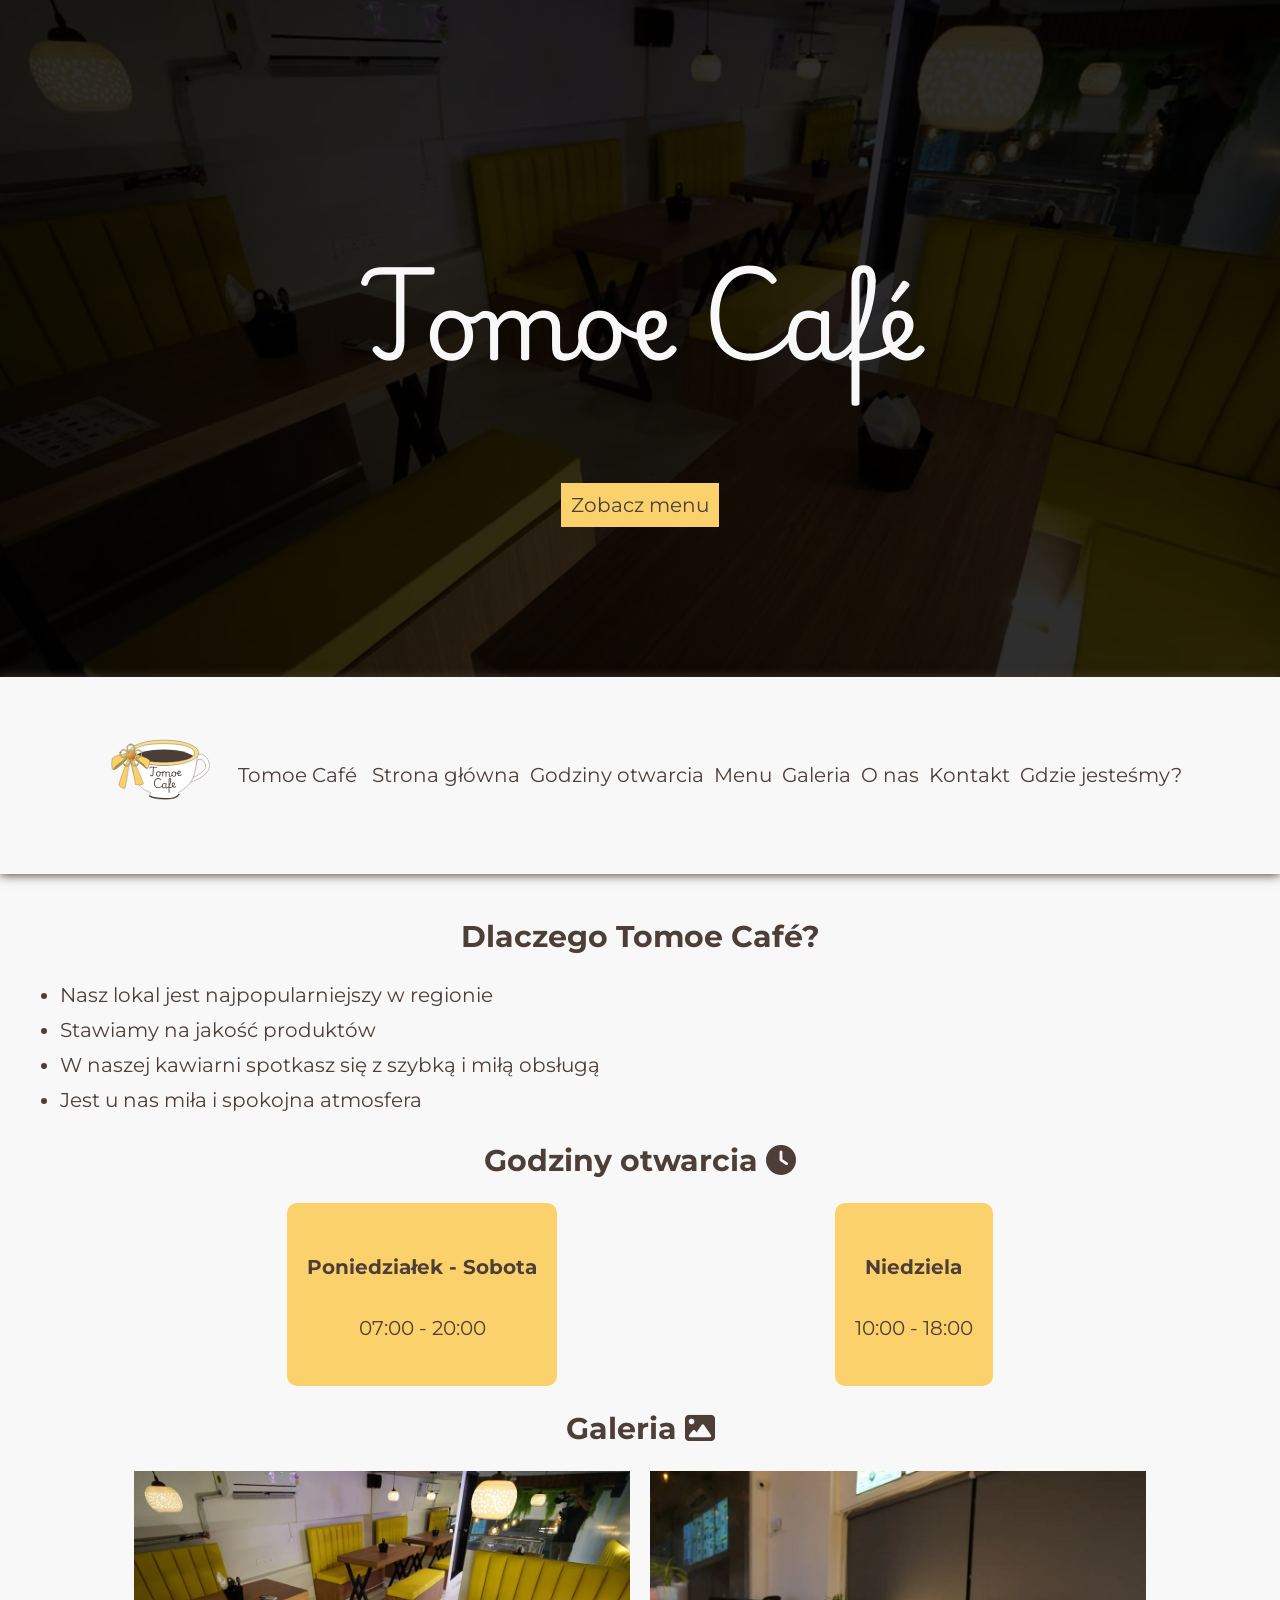
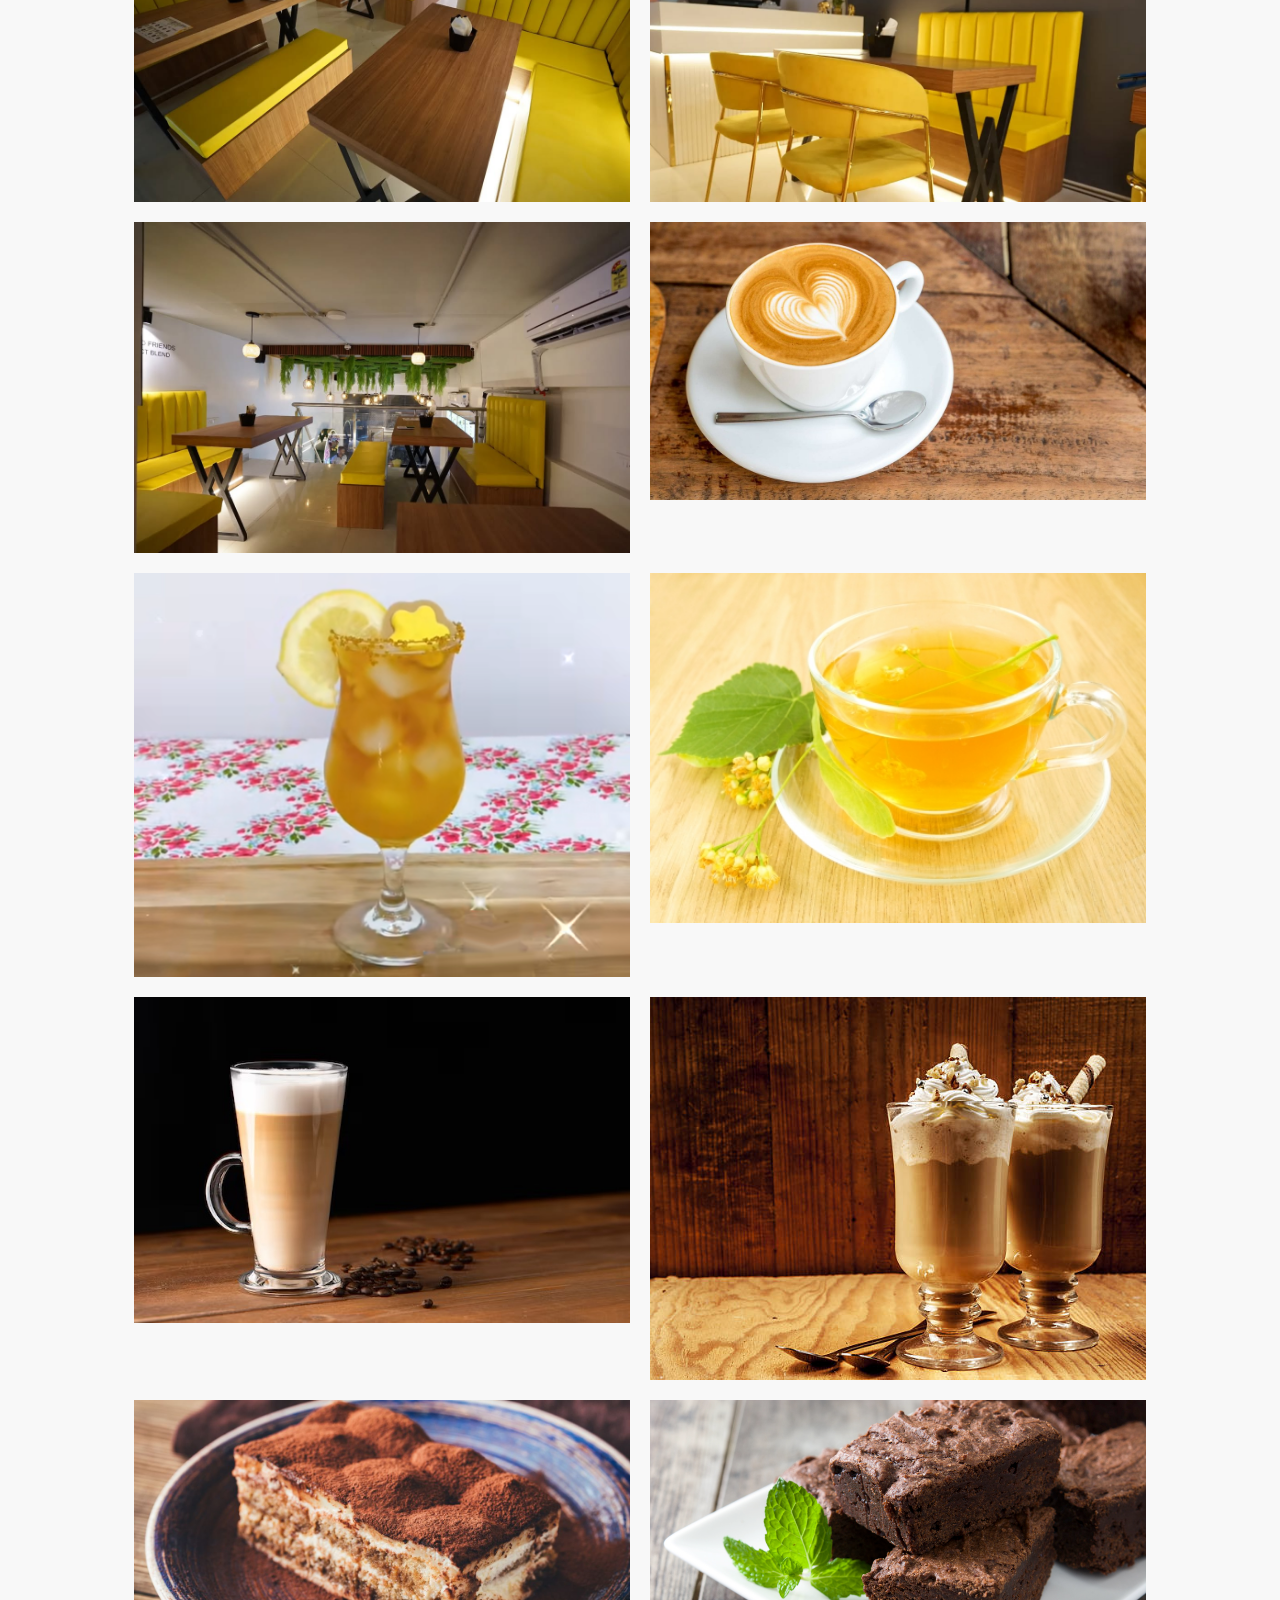
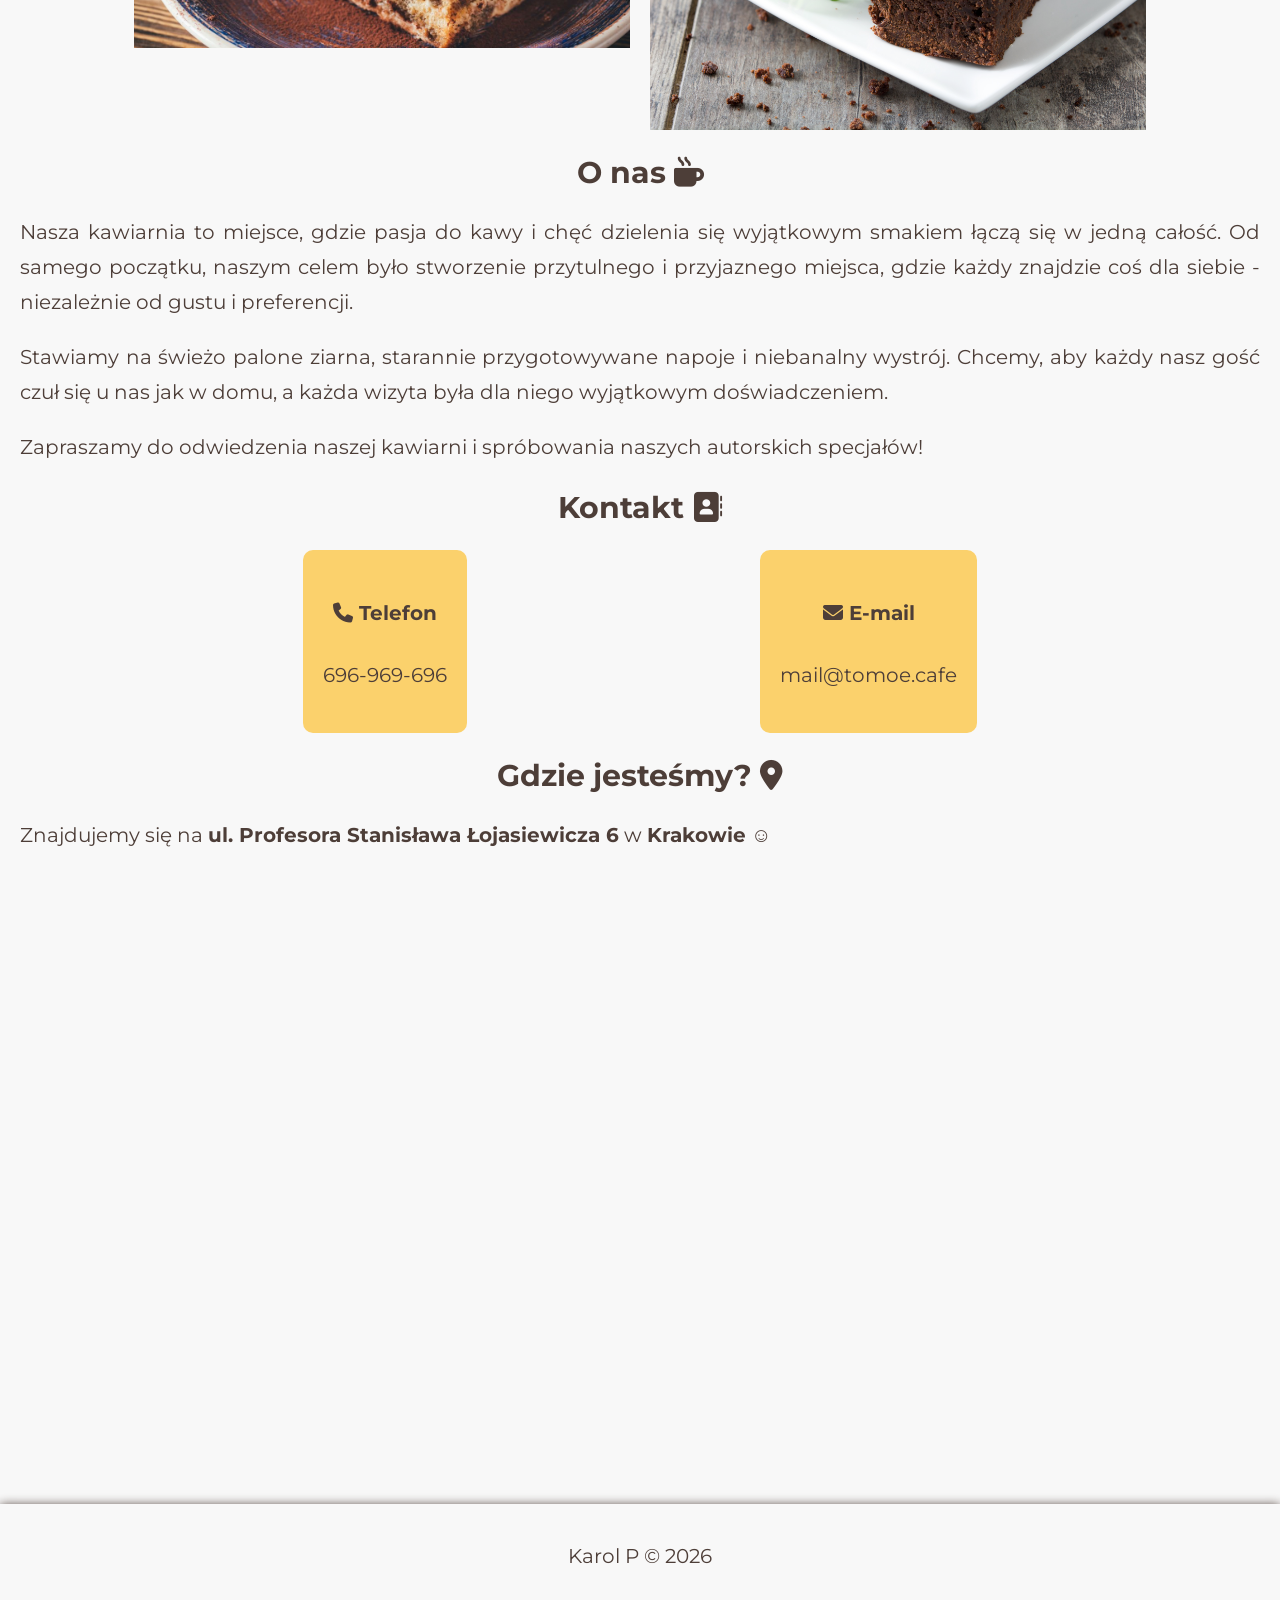
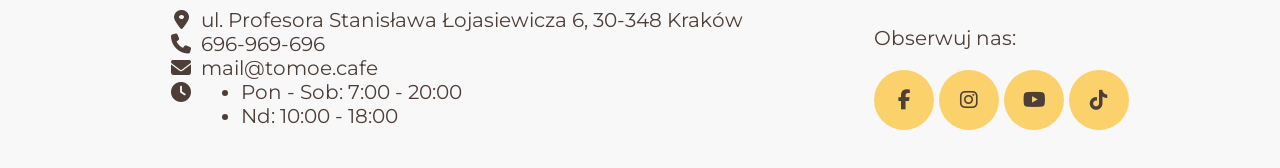
<file: index.html>
<!DOCTYPE html>
<html lang="pl-PL">
<head>
    <meta charset="UTF-8">
    <meta name="viewport" content="width=device-width, initial-scale=1.0">
    <title>Tomoe Café</title>
    <link rel="icon" href="img/logo.svg">
    <link rel="stylesheet" href="css/style.css">
    <link rel="stylesheet" href="css/layout.css">
    <link rel="stylesheet" href="https://cdnjs.cloudflare.com/ajax/libs/font-awesome/6.7.2/css/all.min.css">
    <link href="https://fonts.googleapis.com/css2?family=Montserrat:ital,wght@0,100..900;1,100..900&family=Playwrite+PL:wght@100..400&display=swap" rel="stylesheet">
</head>
<body>
    <section id="start">
        <h1>Tomoe Café</h1>
        <a href="menu.html" class="btn">Zobacz menu</a>
    </section>
    <header>
        <img src="img/logo.svg" alt="Logo kawiarni przedstawiające białą filiżankę kawy udekorowaną żółtą wstążką i metalową przypinką w kształcie kwiatka o żółtych płatkach." style="width: 125px;">
        <p>Tomoe Café</p>
        <nav>
            <a href="index.html#">Strona główna</a>
            <a href="index.html#open">Godziny otwarcia</a>
            <a href="menu.html">Menu</a>
            <a href="index.html#gallery">Galeria</a>
            <a href="index.html#about-us">O nas</a>
            <a href="index.html#contact">Kontakt</a>
            <a href="index.html#location">Gdzie jesteśmy?</a>
        </nav>
    </header>
    <main>
        <section>
            <h1>Dlaczego Tomoe Café?</h1>
            <ul>
                <li>Nasz lokal jest najpopularniejszy w regionie</li>
                <li>Stawiamy na jakość produktów</li>
                <li>W naszej kawiarni spotkasz się z szybką i miłą obsługą</li>
                <li>Jest u nas miła i spokojna atmosfera</li>
            </ul>
        </section>
        <section id="open">
            <h1>Godziny otwarcia <i class="fa-solid fa-clock"></i></h1>
            <div>
                <div class="block">
                    <h4>Poniedziałek - Sobota</h4>
                    <p>07:00 - 20:00</p>
                </div>
                <div class="block">
                    <h4>Niedziela</h4>
                    <p>10:00 - 18:00</p>
                </div>
            </div>
        </section>
        <section id="gallery">
            <h1>Galeria <i class="fa-solid fa-image"></i></h1>
            <div>
                <img src="img/cafe.jpg" alt="Zdjęcie przedstawiające wnętrze kawiarni. Są tam żółte kanapy i drewniane, prostokątne stoliki.">
                <img src="img/cafe2.jpg" alt="Zdjęcie przedstawiające wnętrze kawiarni. Są tam żółte kanapy, żółte krzesła i drewniany, prostokątny stolik.">
                <img src="img/cafe3.jpg" alt="Zdjęcie przedstawiające wnętrze kawiarni. Są tam żółte kanapy i drewniane, prostokątne stoliki. W tle widać różne zielone rośliny zwisające z sufitu.">
                <img src="img/kawa.jpg" alt="Zdjęcie przedstawiające filiżankę kawy na talerzyku z łyżeczką. Na kawie jest narysowany wzór - serce.">
                <img src="img/mami-iced-tea.png" alt="Zdjęcie mrożonej herbaty o żółtej barwie z czekoladką w kształcie kwiatka i kawałkiem cytryny na górze szklanki.">
                <img src="img/filizanka-zoltej-herbaty.jpg" alt="Zdjęcie filiżanki żółtej herbaty z liściem i żółtymi kwiatami w tle.">
                <img src="img/latte.jpg" alt="Zdjęcie szklanki Latte Macchiato na drewnianym stoliku. Obok niej znajdują się ziarna kawy.">
                <img src="img/frappuccino.jpg" alt="Zdjęcie dwóch szklanek Frappuccino z bitą śmietaną, wiórkami czekolady i waflowymi rurkami.">
                <img src="img/tiramisu.jpg" alt="Zdjęcie kawałka ciasta Tiramisu na okrągłym, czarnym talerzyku.">
                <img src="img/brownie.jpg" alt="Zdjęcie paru kawałków ciasta Brownie znajdujące się na prostokątnym, białym talerzyku. Dekoracją na talerzu jest listek mięty.">
            </div>
        </section>
        <section id="about-us">
            <h1>O nas <i class="fa-solid fa-mug-hot"></i></h1>
            <p>Nasza kawiarnia to miejsce, gdzie pasja do kawy i chęć dzielenia się wyjątkowym smakiem łączą się w jedną całość. Od samego początku, naszym celem było stworzenie przytulnego i przyjaznego miejsca, gdzie każdy znajdzie coś dla siebie - niezależnie od gustu i preferencji.</p>
            <p>Stawiamy na świeżo palone ziarna, starannie przygotowywane napoje i niebanalny wystrój. Chcemy, aby każdy nasz gość czuł się u nas jak w domu, a każda wizyta była dla niego wyjątkowym doświadczeniem.</p>
            <p>Zapraszamy do odwiedzenia naszej kawiarni i spróbowania naszych autorskich specjałów!</p>
        </section>
        <section id="contact">
            <h1>Kontakt <i class="fa-solid fa-address-book"></i></h1>
            <div>
                <div id="tel" class="block">
                    <h4><i class="fa-solid fa-phone"></i> Telefon</h4>
                    <p>696-969-696</p>
                </div>
                <div id="e-mail" class="block">
                    <h4><i class="fa-solid fa-envelope"></i> E-mail</h4>
                    <p>mail@tomoe.cafe</p>
                </div>
            </div>
        </section>
        <section id="location">
            <h1>Gdzie jesteśmy? <i class="fa-solid fa-location-dot"></i></h1>
            <p>Znajdujemy się na <strong>ul. Profesora Stanisława Łojasiewicza 6</strong> w <strong>Krakowie</strong> &#9786;</p>
            <iframe style="width:100%;height:600px;" src="https://maps.google.com/maps?q=Profesora Stanisława Łojasiewicza 6, 30-348 Kraków&amp;t=&amp;z=14&amp;ie=UTF8&amp;iwloc=B&amp;output=embed"></iframe>
        </section>
    </main>
    <footer>
        <p>Karol P &copy; 2026</p>
        <div>
            <ul class="fa-ul">
                <li><span class="fa-li"><i class="fa-solid fa-location-dot"></i></span>ul. Profesora Stanisława Łojasiewicza 6, 30-348 Kraków</li>
                <li><span class="fa-li"><i class="fa-solid fa-phone"></i></span>696-969-696</li>
                <li><span class="fa-li"><i class="fa-solid fa-envelope"></i></span>mail@tomoe.cafe</li>
                <li><span class="fa-li"><i class="fa-solid fa-clock"></i></span>
                    <ul style="list-style-type: disc;">
                        <li>Pon - Sob: 7:00 - 20:00</li>
                        <li>Nd: 10:00 - 18:00</li>
                    </ul>
                </li>
            </ul>
            <div>
                <p>Obserwuj nas:</p>
                <a href="https://www.facebook.com" target="_blank" class="smedialink"><i class="fa-brands fa-facebook-f"></i></a>
                <a href="https://www.instagram.com" target="_blank" class="smedialink"><i class="fa-brands fa-instagram"></i></a>
                <a href="https://www.youtube.com" target="_blank" class="smedialink"><i class="fa-brands fa-youtube"></i></a>
                <a href="https://www.tiktok.com" target="_blank" class="smedialink"><i class="fa-brands fa-tiktok"></i></a>
            </div>
        </div>
    </footer>
</body>
</html>
</file>
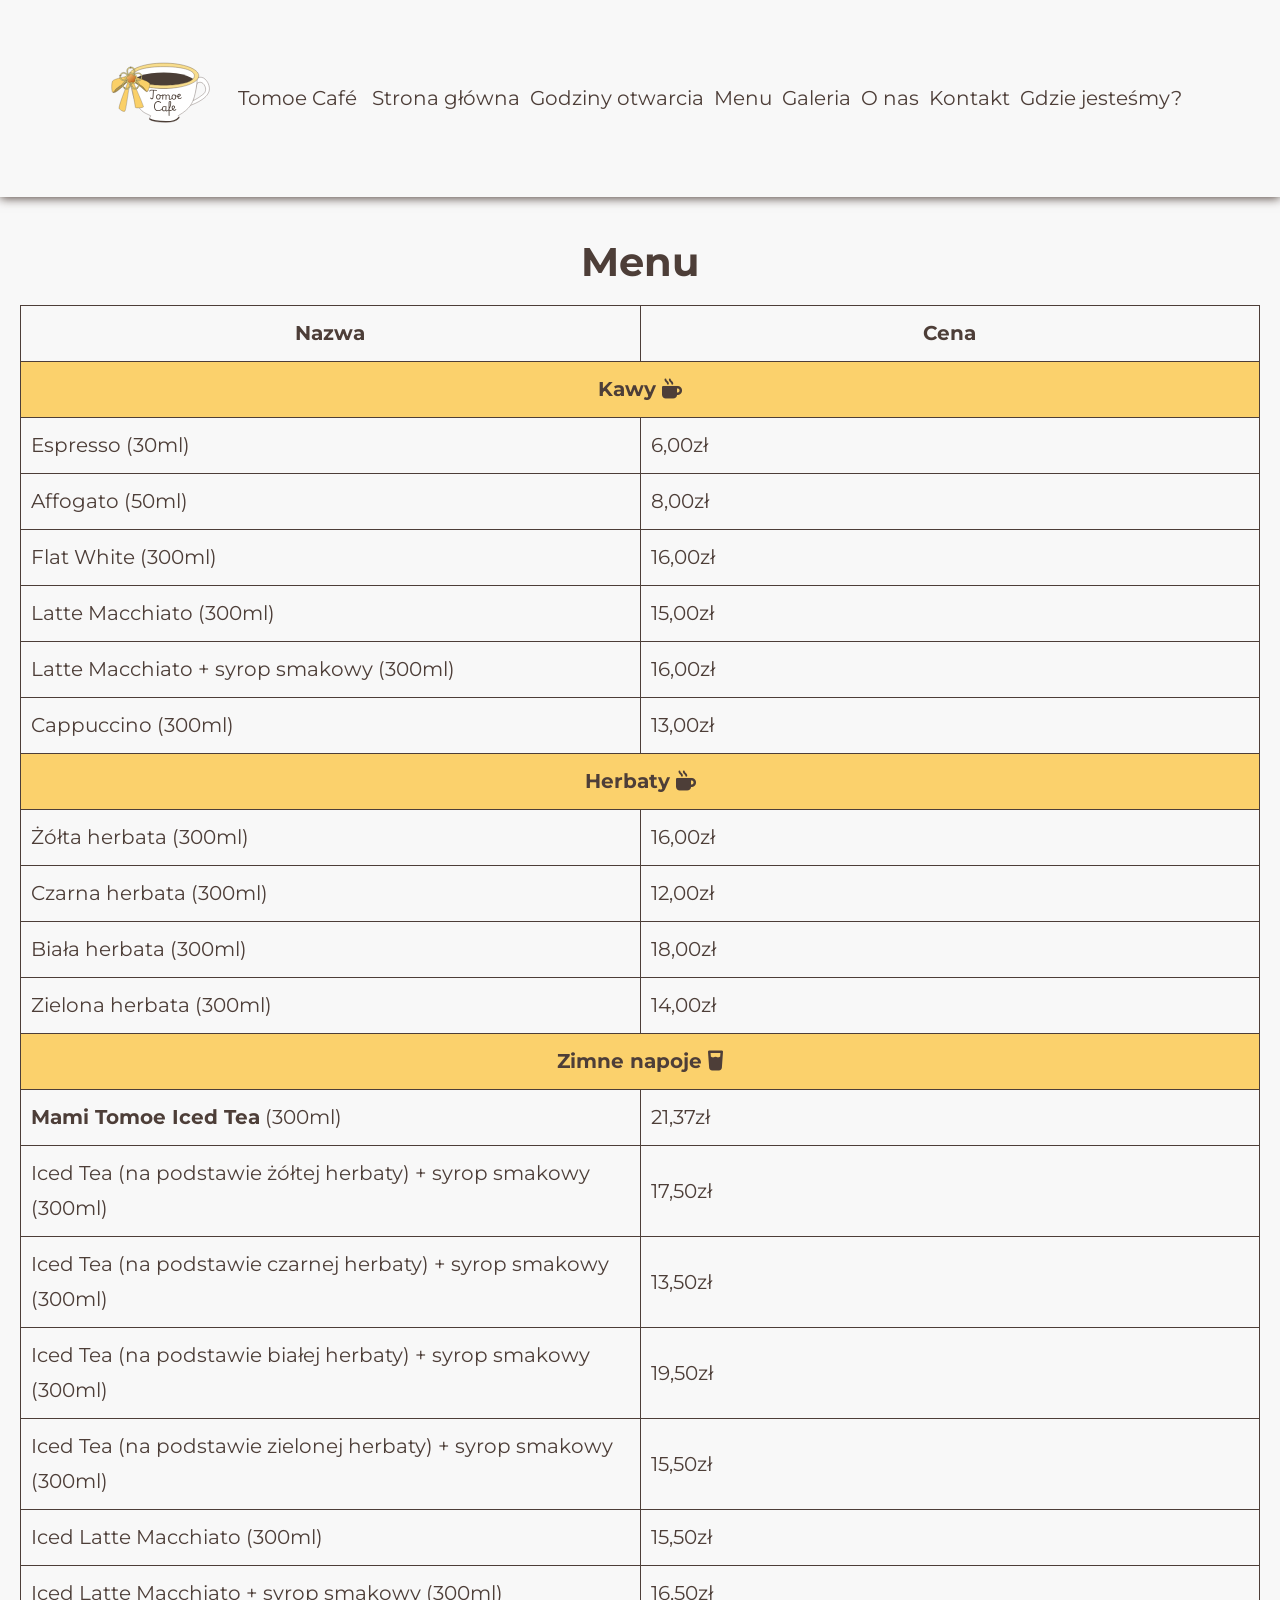
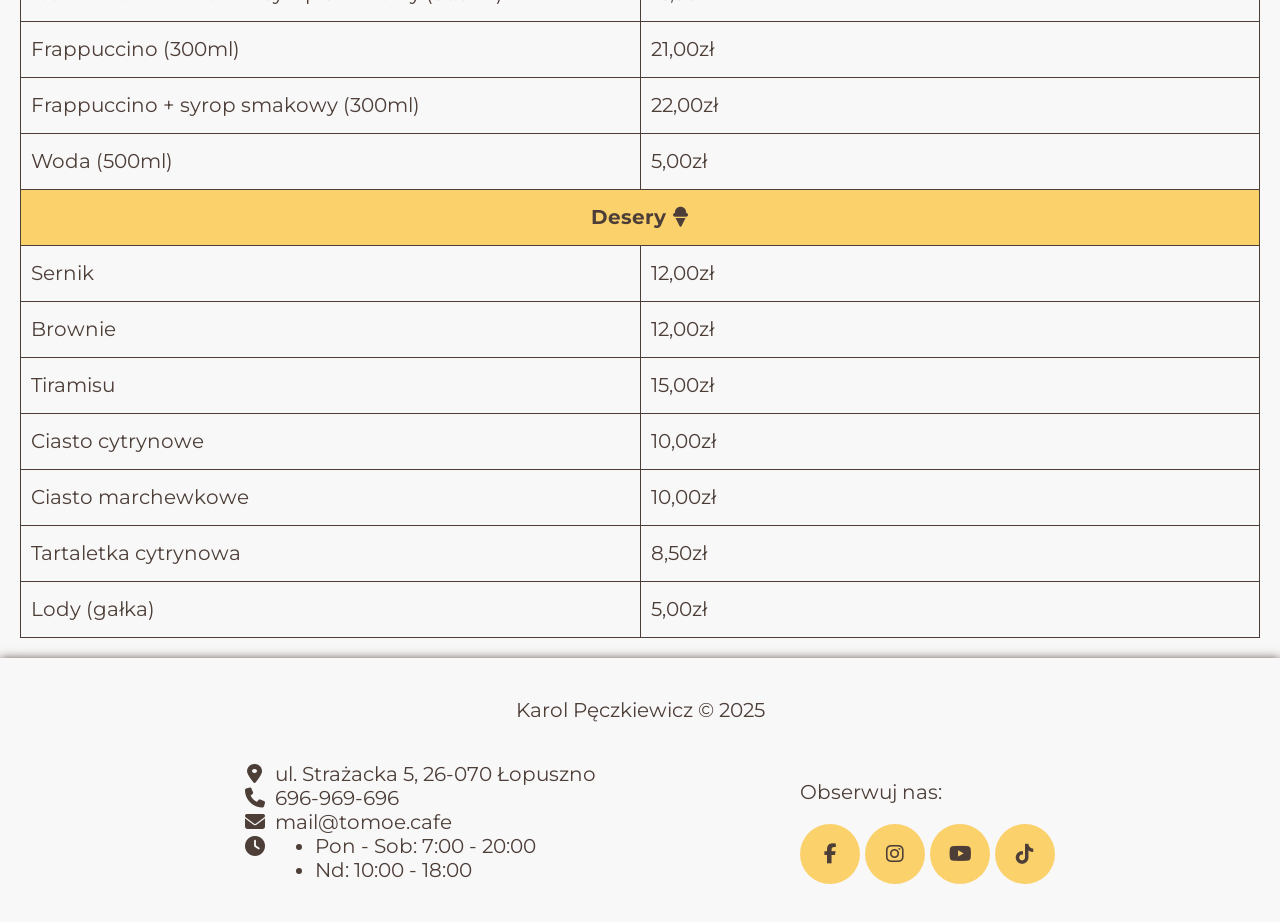
<file: menu.html>
<!DOCTYPE html>
<html lang="pl">
<head>
    <meta charset="UTF-8">
    <meta name="viewport" content="width=device-width, initial-scale=1.0">
    <link rel="icon" href="img/logo.svg">
    <title>Tomoe Café &mdash; Menu</title>
    <link rel="stylesheet" href="css/style.css">
    <link rel="stylesheet" href="css/layout.css">
    <link rel="stylesheet" href="https://cdnjs.cloudflare.com/ajax/libs/font-awesome/6.7.2/css/all.min.css">
    <link href="https://fonts.googleapis.com/css2?family=Montserrat:ital,wght@0,100..900;1,100..900&family=Playwrite+HU:wght@100..400&display=swap" rel="stylesheet">
</head>
<body>
    <header>
        <img src="img/logo.svg" alt="" style="width: 125px;">
        <p>Tomoe Café</p>
        <nav>
            <a href="index.html">Strona główna</a>
            <a href="index.html#open">Godziny otwarcia</a>
            <a href="menu.html#">Menu</a>
            <a href="index.html#gallery">Galeria</a>
            <a href="index.html#about-us">O nas</a>
            <a href="index.html#contact">Kontakt</a>
            <a href="index.html#location">Gdzie jesteśmy?</a>
        </nav>
    </header>
    <main>
        <h1>Menu</h1>
        <table>
            <tr><th>Nazwa</th><th>Cena</th></tr>
            <tr><th colspan="2" class="menu-category">Kawy <i class="fa-solid fa-mug-hot"></i></th></tr>
            <tr><td>Espresso (30ml)</td><td>6,00zł</td></tr>
            <tr><td>Affogato (50ml)</td><td>8,00zł</td></tr>
            <tr><td>Flat White (300ml)</td><td>16,00zł</td></tr>
            <tr><td>Latte Macchiato (300ml)</td><td>15,00zł</td></tr>
            <tr><td>Latte Macchiato + syrop smakowy (300ml)</td><td>16,00zł</td></tr>
            <tr><td>Cappuccino (300ml)</td><td>13,00zł</td></tr>
            <tr><th colspan="2" class="menu-category">Herbaty <i class="fa-solid fa-mug-hot"></i></th></tr>
            <tr><td>Żółta herbata (300ml)</td><td>16,00zł</td></tr>
            <tr><td>Czarna herbata (300ml)</td><td>12,00zł</td></tr>
            <tr><td>Biała herbata (300ml)</td><td>18,00zł</td></tr>
            <tr><td>Zielona herbata (300ml)</td><td>14,00zł</td></tr>
            <tr><th colspan="2" class="menu-category">Zimne napoje <i class="fa-solid fa-glass-water"></i></th></tr>
            <tr><td><strong>Mami Tomoe Iced Tea</strong> (300ml)</td><td>21,37zł</td></tr>
            <tr><td>Iced Tea (na podstawie żółtej herbaty) + syrop smakowy (300ml)</td><td>17,50zł</td></tr>
            <tr><td>Iced Tea (na podstawie czarnej herbaty) + syrop smakowy (300ml)</td><td>13,50zł</td></tr>
            <tr><td>Iced Tea (na podstawie białej herbaty) + syrop smakowy (300ml)</td><td>19,50zł</td></tr>
            <tr><td>Iced Tea (na podstawie zielonej herbaty) + syrop smakowy (300ml)</td><td>15,50zł</td></tr>
            <tr><td>Iced Latte Macchiato (300ml)</td><td>15,50zł</td></tr>
            <tr><td>Iced Latte Macchiato + syrop smakowy (300ml)</td><td>16,50zł</td></tr>
            <tr><td>Frappuccino (300ml)</td><td>21,00zł</td></tr>
            <tr><td>Frappuccino + syrop smakowy (300ml)</td><td>22,00zł</td></tr>
            <tr><td>Woda (500ml)</td><td>5,00zł</td></tr>
            <tr><th class="menu-category" colspan="2">Desery <i class="fa-solid fa-ice-cream"></i></th></tr>
            <tr><td>Sernik</td><td>12,00zł</td></tr>
            <tr><td>Brownie</td><td>12,00zł</td></tr>
            <tr><td>Tiramisu</td><td>15,00zł</td></tr>
            <tr><td>Ciasto cytrynowe</td><td>10,00zł</td></tr>
            <tr><td>Ciasto marchewkowe</td><td>10,00zł</td></tr>
            <tr><td>Tartaletka cytrynowa</td><td>8,50zł</td></tr>
            <tr><td>Lody (gałka)</td><td>5,00zł</td></tr>

        </table>
    </main>
    <footer>
        <p>Karol Pęczkiewicz &copy; 2025</p>
        <div>
            <ul class="fa-ul">
                <li><span class="fa-li"><i class="fa-solid fa-location-dot"></i></span>ul. Strażacka 5, 26-070 Łopuszno</li>
                <li><span class="fa-li"><i class="fa-solid fa-phone"></i></span>696-969-696</li>
                <li><span class="fa-li"><i class="fa-solid fa-envelope"></i></span>mail@tomoe.cafe</li>
                <li><span class="fa-li"><i class="fa-solid fa-clock"></i></span>
                    <ul style="list-style-type: disc;">
                        <li>Pon - Sob: 7:00 - 20:00</li>
                        <li>Nd: 10:00 - 18:00</li>
                    </ul>
                </li>
            </ul>
            <div>
                <p>Obserwuj nas:</p>
                <a href="https://www.facebook.com" target="_blank" class="smedialink"><i class="fa-brands fa-facebook-f"></i></a>
                <a href="https://www.instagram.com" target="_blank" class="smedialink"><i class="fa-brands fa-instagram"></i></a>
                <a href="https://www.youtube.com" target="_blank" class="smedialink"><i class="fa-brands fa-youtube"></i></a>
                <a href="https://www.tiktok.com" target="_blank" class="smedialink"><i class="fa-brands fa-tiktok"></i></a>
            </div>
        </div>
    </footer>
</body>
</html>
</file>
<file: css/style.css>
:root {
    --yellow: #fbd16c;
    --bright-yellow: #f8df90;
    --white: #f8f8f8;
    --brown: #4d3e38;
}
* {
    font-family: "Montserrat", sans-serif;
}
html {
    scroll-behavior: smooth;
}
body {
    background-color: var(--white);
    color: var(--brown);
}
h1 {
    text-align: center;
}
header {
    background-color: var(--white);
    box-shadow: 0px 1px 10px var(--brown);
    text-align: center;
}
#start {
    background-image: url("../img/cafe.jpg");
    background-color: #000000d1;
    background-repeat: no-repeat;
    background-attachment: fixed;
    background-size: cover;
    background-blend-mode: darken;
    color: var(--white);
}
#start > h1 {
    font-size: 70pt;
    font-family: "Playwrite PL", cursive;
    text-align: center;
    animation: fade-in 1s ease-out, slide-in 1s ease-out;
}
#start > a {
    font-size: 15pt;
    animation: fade-in 1s ease-out, slide-in 1s ease-out;
}
a {
    color: var(--brown);
    border-bottom: 0px solid var(--yellow);
    text-decoration: none;
    transition: 0.15s;
}
a:hover {
    border-bottom: 3px solid var(--yellow);
}
.block {
    background-color: var(--yellow);
    padding: 20px;
    border-radius: 10px;
}
a.smedialink {
    background-color: var(--yellow);
    border: unset;
    border-radius: 50%;
}
a.smedialink:hover {
    background-color: var(--bright-yellow);
}
.btn {
    padding: 10px;
    background-color: var(--yellow);
    border: unset;
    text-align: center;
}
.btn:hover {
    background-color: var(--bright-yellow);
    border: unset;
}
#about-us {
    text-align: justify;
}
#location > iframe {
    border: none;
}
table {
    border-collapse: collapse;
    table-layout: fixed;
    width: 100%;
}
th, td {
    border: 1px solid var(--brown);
    padding: 10px;
}
.menu-category {
    background-color: var(--yellow);
}
footer {
    background-color: var(--white);
    box-shadow: 0px 1px 10px var(--brown);
}
@keyframes fade-in {
    from {
        opacity: 0;
    }
    to {
        opacity: 1;
    }
}
@keyframes slide-in {
    from {
        transform: translateY(150px);
    }
    to {
        transform: initial;
    }
}
</file>
<file: css/layout.css>
* {
    box-sizing: border-box;
    overflow-wrap: break-word;
    scroll-margin-top: 180px;
}
body {
    padding: 0;
    margin: 0;
    font-size: 15pt;
}
header {
    display: flex;
    justify-content: center;
    align-items: center;
    flex-wrap: wrap;
    gap: 15px;
    position: sticky;
    top: 0;
    padding: 10px;
}
nav {
    display: flex;
    align-items: center;
    justify-content: center;
    gap: 10px;
    flex-wrap: wrap;
}
#start {
    display: flex;
    flex-direction: column;
    align-items: center;
    padding: 150px;
}
main {
    min-height: 85vh;
    padding: 20px;
    line-height: 35px;
}
#gallery > div {
    display: flex;
    gap: 20px;
    flex-wrap: wrap;
    justify-content: center;
}
#gallery img {
    width: 40%;
    height: 40%;
}
#open > div, #contact > div {
    display: flex;
    flex-wrap: wrap;
    justify-content: space-evenly;
    gap: 10px;
    text-align: center;
}
a.smedialink {
    display: inline-flex;
    align-items: center;
    justify-content: center;
    width: 3em;
    height: 3em;
    padding: 10px;
}
footer {
    display: flex;
    flex-direction: column;
    align-items: center;
    flex-wrap: wrap;
    padding: 20px;
}
footer > div {
    display: flex;
    width: 100%;
    justify-content: space-evenly;
    align-items: center;
    flex-wrap: wrap;
}
@media screen and (max-width: 850px) {
    #start > h1 {
        font-size: 65pt;
    }
    header {
        flex-direction: column;
        position: initial;
    }
    nav {
        flex-direction: column;
        text-align: center;
    }
    footer > div {
        flex-direction: column;
        overflow-wrap: break-word;
    }
    * {
        scroll-margin-top: 0;
    }
    #gallery img {
        width: 80%;
        height: 80%;
    }
}
</file>
